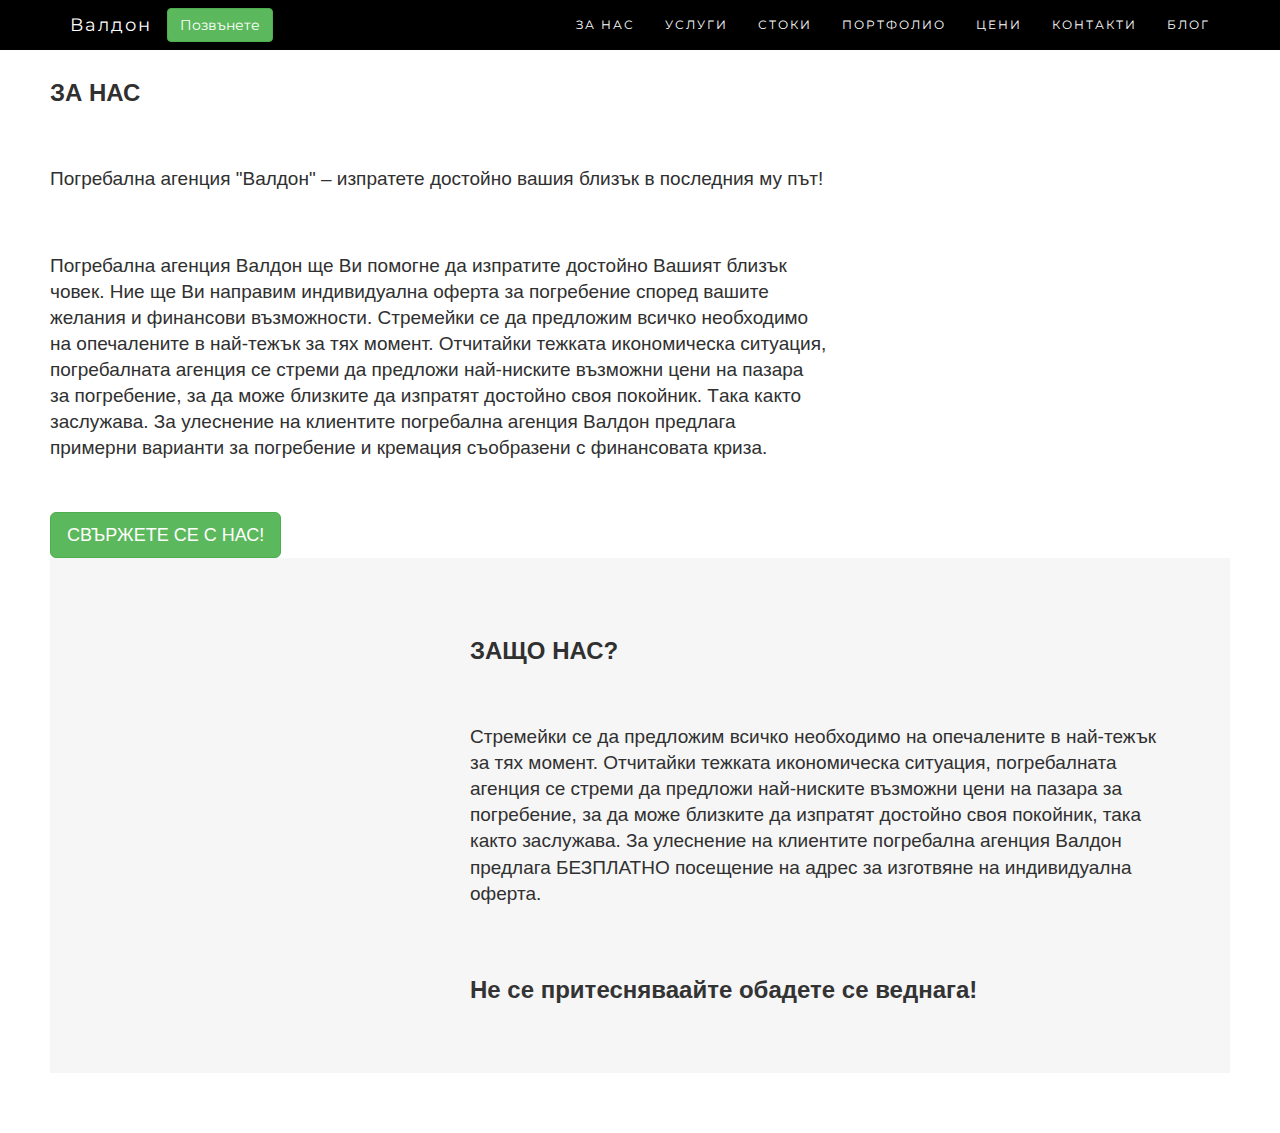
<file: valdon/about.html>
<!DOCTYPE html>
<html>
<head>
  <title>За Нас</title>
  <meta charset="utf-8">
  <meta name="viewport" content="width=device-width, initial-scale=1">
  <link rel="stylesheet" href="https://maxcdn.bootstrapcdn.com/bootstrap/3.3.7/css/bootstrap.min.css">
  <link href="https://fonts.googleapis.com/css?family=Montserrat" rel="stylesheet" type="text/css">
  <link href="https://fonts.googleapis.com/css?family=Lato" rel="stylesheet" type="text/css">
  <script src="https://ajax.googleapis.com/ajax/libs/jquery/3.2.0/jquery.min.js"></script>
  <script src="https://maxcdn.bootstrapcdn.com/bootstrap/3.3.7/js/bootstrap.min.js"></script>
  <link rel="stylesheet" type="text/css" href="style.css">
  <?php include('C:\xampp\htdocs\valdon\navbar.php'); ?>
  </head>
  

<body>  

  <!-------------------------------------------------------------------------------------------------------------NAVBAR--------------------->
<nav class="navbar navbar-default navbar-fixed-top">
  <div class="container">
    <div class="navbar-header">
      <button type="button" class="navbar-toggle" data-toggle="collapse" data-target="#myNavbar">
        <span class="icon-bar"></span>
        <span class="icon-bar"></span>
        <span class="icon-bar"></span>                        
      </button>
      <a class="navbar-brand" href="index.html">Валдон</a>
	  <button class="btn btn-success navbar-btn"><a href="0XXXXXXXX"></a>Позвънете</button>
    </div>
    <div class="collapse navbar-collapse" id="myNavbar">
      <ul class="nav navbar-nav navbar-right">
        <li><a href="about.html">ЗА НАС</a></li>
        <li><a href="services.html">УСЛУГИ</a></li>
		<li><a href="products.html">СТОКИ</a></li>
        <li><a href="portfolio.html">ПОРТФОЛИО</a></li>
        <li><a href="pricing.html">ЦЕНИ</a></li>
        <li><a href="contact.html">КОНТАКТИ</a></li>
		<li><a href="blog.html">БЛОГ</a></li>
      </ul>
    </div>
  </div>
</nav>
<!-------------------------------------------------------------------------------------------------------------NAVBAR END--------------------->

<div id="about" class="container-fluid">
  <div class="row">
    <div class="col-sm-8">
      <h2>ЗА НАС</h2><br>
      <h4>Погребална агенция "Валдон" – изпратете достойно вашия близък в последния му път!</h4><br>
      <h4>Погребална агенция Валдон ще Ви помогне да изпратите достойно Вашият близък човек. Ние ще Ви 
	  направим индивидуална оферта за погребение според вашите желания и финансови възможности. Стремейки се да 
	  предложим всичко необходимо на опечалените в най-тежък за тях момент. Отчитайки тежката икономическа ситуация, 
	  погребалната агенция се стреми да предложи най-ниските възможни цени на пазара за погребение, за да може близките да 
	  изпратят достойно своя покойник. Tака както заслужава. За улеснение на клиентите погребална агенция Валдон предлага примерни 
	  варианти за погребение и кремация съобразени с финансовата криза.</h4>
      <br><button class="btn btn-success btn-lg">СВЪРЖЕТЕ СЕ С НАС!</button>
    </div>
    <div class="col-sm-4">

    </div>
  </div>





<div class="container-fluid bg-grey">
  <div class="row">
    <div class="col-sm-4">

    </div>
    <div class="col-sm-8">
      <h2>ЗАЩО НАС?</h2><br>
      <h4> Стремейки се да предложим всичко необходимо на опечалените в най-тежък за тях момент. Отчитайки тежката икономическа ситуация, погребалната агенция се стреми да предложи най-ниските възможни цени на пазара за погребение, за да може близките да изпратят достойно своя покойник, така както заслужава. За улеснение на клиентите погребална агенция Валдон  предлага БЕЗПЛАТНО посещение на адрес за изготвяне на индивидуална оферта.</h4><br>
      <h3><strong>Не се притесняваайте обадете се веднага!</strong></h3> 
    </div>
  </div>
</div>
</div>
</body>

</html>
</file>
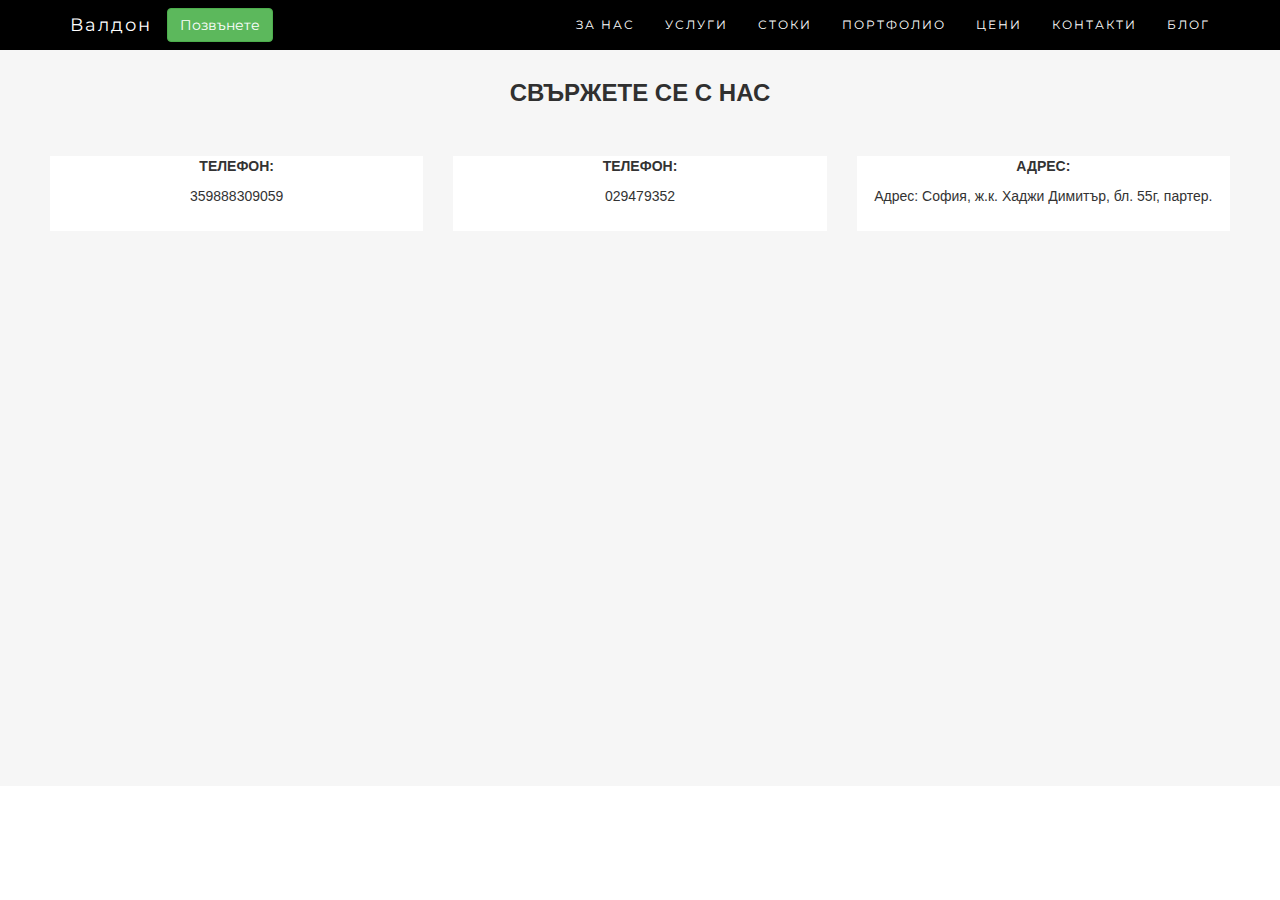
<file: valdon/contact.html>
<!DOCTYPE html>
<html>
<head>
  <title>Свържи се с нас</title>
  <meta charset="utf-8">
  <meta name="viewport" content="width=device-width, initial-scale=1">
  <link rel="stylesheet" href="https://maxcdn.bootstrapcdn.com/bootstrap/3.3.7/css/bootstrap.min.css">
  <link href="https://fonts.googleapis.com/css?family=Montserrat" rel="stylesheet" type="text/css">
  <link href="https://fonts.googleapis.com/css?family=Lato" rel="stylesheet" type="text/css">
  <script src="https://ajax.googleapis.com/ajax/libs/jquery/3.2.0/jquery.min.js"></script>
  <script src="https://maxcdn.bootstrapcdn.com/bootstrap/3.3.7/js/bootstrap.min.js"></script>
  <link rel="stylesheet" type="text/css" href="style.css">
  </head>
  
  <body>
  
    <!-------------------------------------------------------------------------------------------------------------NAVBAR--------------------->
<nav class="navbar navbar-default navbar-fixed-top">
  <div class="container">
    <div class="navbar-header">
      <button type="button" class="navbar-toggle" data-toggle="collapse" data-target="#myNavbar">
        <span class="icon-bar"></span>
        <span class="icon-bar"></span>
        <span class="icon-bar"></span>                        
      </button>
      <a class="navbar-brand" href="index.html">Валдон</a>
	  <button class="btn btn-success navbar-btn"><a href="0XXXXXXXX"></a>Позвънете</button>
    </div>
    <div class="collapse navbar-collapse" id="myNavbar">
      <ul class="nav navbar-nav navbar-right">
        <li><a href="about.html">ЗА НАС</a></li>
        <li><a href="services.html">УСЛУГИ</a></li>
		<li><a href="products.html">СТОКИ</a></li>
        <li><a href="portfolio.html">ПОРТФОЛИО</a></li>
        <li><a href="pricing.html">ЦЕНИ</a></li>
        <li><a href="contact.html">КОНТАКТИ</a></li>
		<li><a href="blog.html">БЛОГ</a></li>
      </ul>
    </div>
  </div>
</nav>
<!-------------------------------------------------------------------------------------------------------------NAVBAR END--------------------->

  
  <div id="portfolio" class="container-fluid text-center bg-grey">
  <h2>Свържете се с нас</h2><br>
  <div class="row text-center slideanim">
    <div class="col-sm-4">
      <div class="thumbnail">

        <p><strong>ТЕЛЕФОН:</strong></p>
        <p>359888309059</p>
      </div>
    </div>
    <div class="col-sm-4">
      <div class="thumbnail">

        <p><strong>ТЕЛЕФОН:</strong></p>
        <p>029479352</p>
      </div>
    </div>
    <div class="col-sm-4">
      <div class="thumbnail">
        <p><strong>АДРЕС:</strong></p>
        <p>Адрес: София, ж.к. Хаджи Димитър, бл. 55г, партер.</p>
      </div>
    </div>
  </div><br>
  
  <iframe width="100%" height="450" frameborder="0" style="border:0" src="https://www.google.com/maps/embed/v1/search?q=%D0%91%D1%8A%D0%BB%D0%B3%D0%B0%D1%80%D1%81%D0%BA%D0%B0%20%D1%82%D1%80%D0%B0%D1%83%D1%80%D0%BD%D0%B0%20%D0%B0%D0%B3%D0%B5%D0%BD%D1%86%D0%B8%D1%8F%20%D0%92%D0%90%D0%9B%D0%94%D0%9E%D0%9D%2C%20%D0%A1%D0%BE%D1%84%D0%B8%D1%8F%2C%20%D0%91%D1%8A%D0%BB%D0%B3%D0%B0%D1%80%D0%B8%D1%8F&key=AIzaSyCIU9JIq5_6fgHI7T6yyeJq4yAPMxu0Rlo" allowfullscreen></iframe>
  
  
  </body>
  
  </html>
</file>
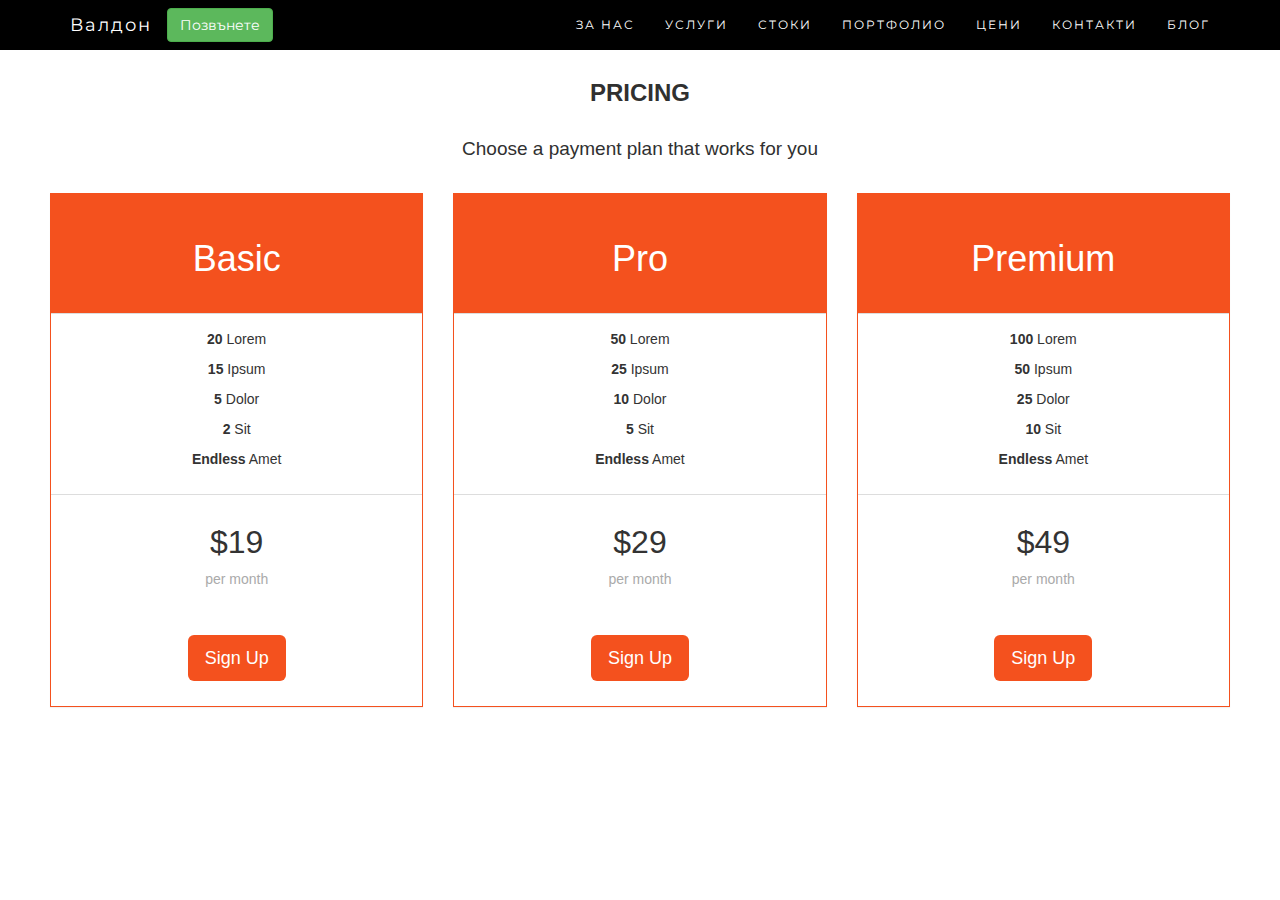
<file: valdon/pricing.html>
<!DOCTYPE html>
<html>
<head>
  <title>Цени</title>
  <meta charset="utf-8">
  <meta name="viewport" content="width=device-width, initial-scale=1">
  <link rel="stylesheet" href="https://maxcdn.bootstrapcdn.com/bootstrap/3.3.7/css/bootstrap.min.css">
  <link href="https://fonts.googleapis.com/css?family=Montserrat" rel="stylesheet" type="text/css">
  <link href="https://fonts.googleapis.com/css?family=Lato" rel="stylesheet" type="text/css">
  <script src="https://ajax.googleapis.com/ajax/libs/jquery/3.2.0/jquery.min.js"></script>
  <script src="https://maxcdn.bootstrapcdn.com/bootstrap/3.3.7/js/bootstrap.min.js"></script>
  <link rel="stylesheet" type="text/css" href="style.css">
  </head>
 
 <body>
 
   <!-------------------------------------------------------------------------------------------------------------NAVBAR--------------------->
<nav class="navbar navbar-default navbar-fixed-top">
  <div class="container">
    <div class="navbar-header">
      <button type="button" class="navbar-toggle" data-toggle="collapse" data-target="#myNavbar">
        <span class="icon-bar"></span>
        <span class="icon-bar"></span>
        <span class="icon-bar"></span>                        
      </button>
      <a class="navbar-brand" href="index.html">Валдон</a>
	  <button class="btn btn-success navbar-btn"><a href="0XXXXXXXX"></a>Позвънете</button>
    </div>
    <div class="collapse navbar-collapse" id="myNavbar">
      <ul class="nav navbar-nav navbar-right">
        <li><a href="about.html">ЗА НАС</a></li>
        <li><a href="services.html">УСЛУГИ</a></li>
		<li><a href="products.html">СТОКИ</a></li>
        <li><a href="portfolio.html">ПОРТФОЛИО</a></li>
        <li><a href="pricing.html">ЦЕНИ</a></li>
        <li><a href="contact.html">КОНТАКТИ</a></li>
		<li><a href="blog.html">БЛОГ</a></li>
      </ul>
    </div>
  </div>
</nav>
<!-------------------------------------------------------------------------------------------------------------NAVBAR END--------------------->

 
 <div id="pricing" class="container-fluid">
  <div class="text-center">
    <h2>Pricing</h2>
    <h4>Choose a payment plan that works for you</h4>
  </div>
  <div class="row slideanim">
    <div class="col-sm-4 col-xs-12">
      <div class="panel panel-default text-center">
        <div class="panel-heading">
          <h1>Basic</h1>
        </div>
        <div class="panel-body">
          <p><strong>20</strong> Lorem</p>
          <p><strong>15</strong> Ipsum</p>
          <p><strong>5</strong> Dolor</p>
          <p><strong>2</strong> Sit</p>
          <p><strong>Endless</strong> Amet</p>
        </div>
        <div class="panel-footer">
          <h3>$19</h3>
          <h4>per month</h4>
          <button class="btn btn-lg">Sign Up</button>
        </div>
      </div>      
    </div>     
    <div class="col-sm-4 col-xs-12">
      <div class="panel panel-default text-center">
        <div class="panel-heading">
          <h1>Pro</h1>
        </div>
        <div class="panel-body">
          <p><strong>50</strong> Lorem</p>
          <p><strong>25</strong> Ipsum</p>
          <p><strong>10</strong> Dolor</p>
          <p><strong>5</strong> Sit</p>
          <p><strong>Endless</strong> Amet</p>
        </div>
        <div class="panel-footer">
          <h3>$29</h3>
          <h4>per month</h4>
          <button class="btn btn-lg">Sign Up</button>
        </div>
      </div>      
    </div>       
    <div class="col-sm-4 col-xs-12">
      <div class="panel panel-default text-center">
        <div class="panel-heading">
          <h1>Premium</h1>
        </div>
        <div class="panel-body">
          <p><strong>100</strong> Lorem</p>
          <p><strong>50</strong> Ipsum</p>
          <p><strong>25</strong> Dolor</p>
          <p><strong>10</strong> Sit</p>
          <p><strong>Endless</strong> Amet</p>
        </div>
        <div class="panel-footer">
          <h3>$49</h3>
          <h4>per month</h4>
          <button class="btn btn-lg">Sign Up</button>
        </div>
      </div>      
    </div>    
  </div>
</div>

</body>
</html>
</file>
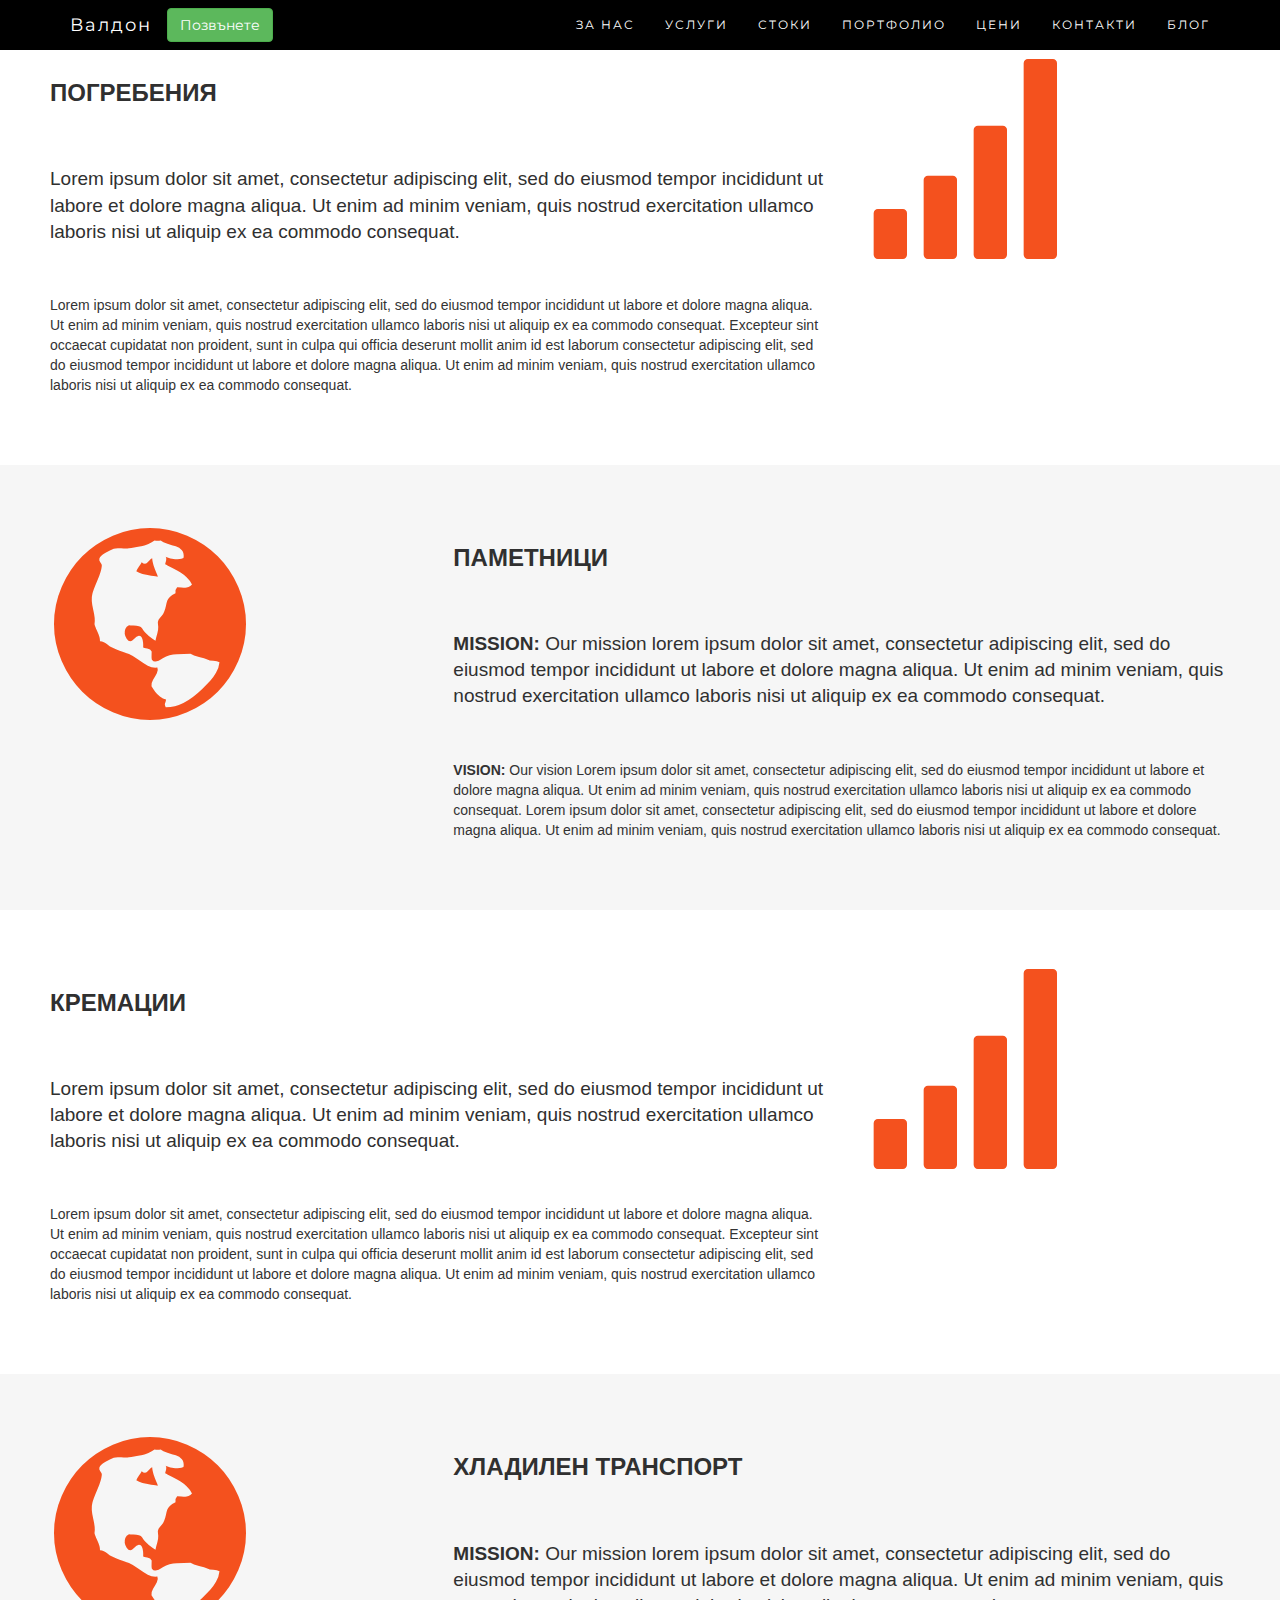
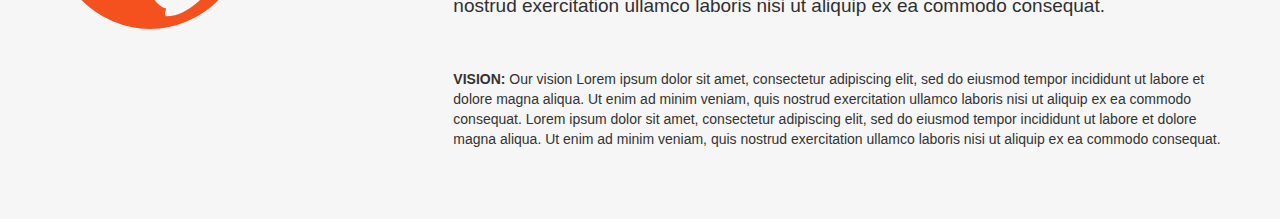
<file: valdon/services.html>
<!DOCTYPE html>
<html>
<head>
  <title>Услуги</title>
  <meta charset="utf-8">
  <meta name="viewport" content="width=device-width, initial-scale=1">
  <link rel="stylesheet" href="https://maxcdn.bootstrapcdn.com/bootstrap/3.3.7/css/bootstrap.min.css">
  <link href="https://fonts.googleapis.com/css?family=Montserrat" rel="stylesheet" type="text/css">
  <link href="https://fonts.googleapis.com/css?family=Lato" rel="stylesheet" type="text/css">
  <script src="https://ajax.googleapis.com/ajax/libs/jquery/3.2.0/jquery.min.js"></script>
  <script src="https://maxcdn.bootstrapcdn.com/bootstrap/3.3.7/js/bootstrap.min.js"></script>
  <link rel="stylesheet" type="text/css" href="style.css">
  </head>
  
  <body>
  
    <!-------------------------------------------------------------------------------------------------------------NAVBAR--------------------->
<nav class="navbar navbar-default navbar-fixed-top">
  <div class="container">
    <div class="navbar-header">
      <button type="button" class="navbar-toggle" data-toggle="collapse" data-target="#myNavbar">
        <span class="icon-bar"></span>
        <span class="icon-bar"></span>
        <span class="icon-bar"></span>                        
      </button>
      <a class="navbar-brand" href="index.html">Валдон</a>
	  <button class="btn btn-success navbar-btn"><a href="0XXXXXXXX"></a>Позвънете</button>
    </div>
    <div class="collapse navbar-collapse" id="myNavbar">
      <ul class="nav navbar-nav navbar-right">
        <li><a href="about.html">ЗА НАС</a></li>
        <li><a href="services.html">УСЛУГИ</a></li>
		<li><a href="products.html">СТОКИ</a></li>
        <li><a href="portfolio.html">ПОРТФОЛИО</a></li>
        <li><a href="pricing.html">ЦЕНИ</a></li>
        <li><a href="contact.html">КОНТАКТИ</a></li>
		<li><a href="blog.html">БЛОГ</a></li>
      </ul>
    </div>
  </div>
</nav>
<!-------------------------------------------------------------------------------------------------------------NAVBAR END--------------------->

  
  <div id="about" class="container-fluid">
  <div class="row">
    <div class="col-sm-8">
      <h2>Погребения</h2><br>
      <h4>Lorem ipsum dolor sit amet, consectetur adipiscing elit, sed do eiusmod tempor incididunt ut labore et dolore magna aliqua. Ut enim ad minim veniam, quis nostrud exercitation ullamco laboris nisi ut aliquip ex ea commodo consequat.</h4><br>
      <p>Lorem ipsum dolor sit amet, consectetur adipiscing elit, sed do eiusmod tempor incididunt ut labore et dolore magna aliqua. Ut enim ad minim veniam, quis nostrud exercitation ullamco laboris nisi ut aliquip ex ea commodo consequat. Excepteur sint occaecat cupidatat non proident, sunt in culpa qui officia deserunt mollit anim id est laborum consectetur adipiscing elit, sed do eiusmod tempor incididunt ut labore et dolore magna aliqua. Ut enim ad minim veniam, quis nostrud exercitation ullamco laboris nisi ut aliquip ex ea commodo consequat.</p>
    </div>
    <div class="col-sm-4">
      <span class="glyphicon glyphicon-signal logo"></span>
    </div>
  </div>
</div>




<div class="container-fluid bg-grey">
  <div class="row">
    <div class="col-sm-4">
      <span class="glyphicon glyphicon-globe logo slideanim"></span>
    </div>
    <div class="col-sm-8">
      <h2>Паметници</h2><br>
      <h4><strong>MISSION:</strong> Our mission lorem ipsum dolor sit amet, consectetur adipiscing elit, sed do eiusmod tempor incididunt ut labore et dolore magna aliqua. Ut enim ad minim veniam, quis nostrud exercitation ullamco laboris nisi ut aliquip ex ea commodo consequat.</h4><br>
      <p><strong>VISION:</strong> Our vision Lorem ipsum dolor sit amet, consectetur adipiscing elit, sed do eiusmod tempor incididunt ut labore et dolore magna aliqua. Ut enim ad minim veniam, quis nostrud exercitation ullamco laboris nisi ut aliquip ex ea commodo consequat.
      Lorem ipsum dolor sit amet, consectetur adipiscing elit, sed do eiusmod tempor incididunt ut labore et dolore magna aliqua. Ut enim ad minim veniam, quis nostrud exercitation ullamco laboris nisi ut aliquip ex ea commodo consequat.</p>
    </div>
  </div>
</div>

<div id="about" class="container-fluid">
  <div class="row">
    <div class="col-sm-8">
      <h2>Кремации</h2><br>
      <h4>Lorem ipsum dolor sit amet, consectetur adipiscing elit, sed do eiusmod tempor incididunt ut labore et dolore magna aliqua. Ut enim ad minim veniam, quis nostrud exercitation ullamco laboris nisi ut aliquip ex ea commodo consequat.</h4><br>
      <p>Lorem ipsum dolor sit amet, consectetur adipiscing elit, sed do eiusmod tempor incididunt ut labore et dolore magna aliqua. Ut enim ad minim veniam, quis nostrud exercitation ullamco laboris nisi ut aliquip ex ea commodo consequat. Excepteur sint occaecat cupidatat non proident, sunt in culpa qui officia deserunt mollit anim id est laborum consectetur adipiscing elit, sed do eiusmod tempor incididunt ut labore et dolore magna aliqua. Ut enim ad minim veniam, quis nostrud exercitation ullamco laboris nisi ut aliquip ex ea commodo consequat.</p>
    </div>
    <div class="col-sm-4">
      <span class="glyphicon glyphicon-signal logo"></span>
    </div>
  </div>
</div>




<div class="container-fluid bg-grey">
  <div class="row">
    <div class="col-sm-4">
      <span class="glyphicon glyphicon-globe logo slideanim"></span>
    </div>
    <div class="col-sm-8">
      <h2>Хладилен транспорт</h2><br>
      <h4><strong>MISSION:</strong> Our mission lorem ipsum dolor sit amet, consectetur adipiscing elit, sed do eiusmod tempor incididunt ut labore et dolore magna aliqua. Ut enim ad minim veniam, quis nostrud exercitation ullamco laboris nisi ut aliquip ex ea commodo consequat.</h4><br>
      <p><strong>VISION:</strong> Our vision Lorem ipsum dolor sit amet, consectetur adipiscing elit, sed do eiusmod tempor incididunt ut labore et dolore magna aliqua. Ut enim ad minim veniam, quis nostrud exercitation ullamco laboris nisi ut aliquip ex ea commodo consequat.
      Lorem ipsum dolor sit amet, consectetur adipiscing elit, sed do eiusmod tempor incididunt ut labore et dolore magna aliqua. Ut enim ad minim veniam, quis nostrud exercitation ullamco laboris nisi ut aliquip ex ea commodo consequat.</p>
    </div>
  </div>
</div>
  
  </body>
  
  <footer>
  </footer>
  
  </html>
</file>
<file: valdon/style.css>
<style>
  body {
      font: 400 15px Lato, sans-serif;
      line-height: 1.8;
      color: #818181;
	  background-color: black ;
	  
  }
  h2 {
      font-size: 24px;
      text-transform: uppercase;
      color: #303030;
      font-weight: 600;
      margin-bottom: 30px;
  }
  h4 {
      font-size: 19px;
      line-height: 1.375em;
      color: #303030;
      font-weight: 400;
      margin-bottom: 30px;
  }  
  #services {
	  background-color: black;
	  padding: 10px;
  }
  #services h4  {
	  color: white;
  }
  #services p {
	  color: white;
  }
  #services .container {
	   padding: 0 0 5% 0;	   
	   width: 100%;
       height: %;
	   display: inline-block;
	  
  } 
   #contact-1 ul{
	   list-style: none;
   }
   #contact-1 li {
	   display: inline;
	   margin: 3%;
	   font-size: 20px;
   }
   #contact-1 h4 {
	   text-align: center;
   }
   
   #about {
	   background-color: ;
   }
   
  .jumbotron {
      background-color: black;
      color: #fff;
      padding: 100px 25px;
      font-family: Montserrat, sans-serif;
  }
  .container-fluid {
      padding: 60px 50px;
	  
  }
  .bg-grey {
      background-color: #f6f6f6;
  }
  .logo-small {
      color: #f4511e;
      font-size: 50px;
  }
  .logo {
      color: #f4511e;
      font-size: 200px;
  }
  .thumbnail {
      padding: 0 0 15px 0;
      border: none;
      border-radius: 0;
  }
  .thumbnail img {
      width: 100%;
      height: 100%;
      margin-bottom: 10px;
  }
  .carousel-control.right, .carousel-control.left {
      background-image: none;
      color: #f4511e;
  }
  .carousel-indicators li {
      border-color: #f4511e;
  }
  .carousel-indicators li.active {
      background-color: #f4511e;
  }
  .item h4 {
      font-size: 19px;
      line-height: 1.375em;
      font-weight: 400;
      font-style: italic;
      margin: 70px 0;
  }
  .item span {
      font-style: normal;
  }
  .panel {
      border: 1px solid #f4511e; 
      border-radius:0 !important;
      transition: box-shadow 0.5s;
  }
  .panel:hover {
      box-shadow: 5px 0px 40px rgba(0,0,0, .2);
  }
  .panel-footer .btn:hover {
      border: 1px solid #f4511e;
      background-color: #fff !important;
      color: #f4511e;
  }
  .panel-heading {
      color: #fff !important;
      background-color: #f4511e !important;
      padding: 25px;
      border-bottom: 1px solid transparent;
      border-top-left-radius: 0px;
      border-top-right-radius: 0px;
      border-bottom-left-radius: 0px;
      border-bottom-right-radius: 0px;
  }
  .panel-footer {
      background-color: white !important;
  }
  .panel-footer h3 {
      font-size: 32px;
  }
  .panel-footer h4 {
      color: #aaa;
      font-size: 14px;
  }
  .panel-footer .btn {
      margin: 15px 0;
      background-color: #f4511e;
      color: #fff;
  }
  .navbar {
      margin-bottom: 0;
      background-color: black;
      z-index: 9999;
      border: 0;
      font-size: 12px !important;
      line-height: 1.42857143 !important;
      letter-spacing: 2px;
      border-radius: 0;
      font-family: Montserrat, sans-serif;
	  
	  
  }
  .navbar li a, .navbar .navbar-brand {
      color: #fff !important;
  }
  .navbar-nav li a:hover, .navbar-nav li.active a {
      color: #f4511e !important;
      background-color: #fff !important;
  }
  .navbar-default .navbar-toggle {
      border-color: transparent;
      color: #fff !important;
  }
footer {
	background-color: black;
}
  
  
  footer .glyphicon {
      font-size: 20px;
      margin-bottom: 20px;
      color: #f4511e;
	  
  }
   footer p {
	   color: white;
   }
 
  
  @media screen and (max-width: 768px) {
    .col-sm-4 {
      text-align: center;
      margin: 25px 0;
    }
    .btn-lg {
        width: 100%;
        margin-bottom: 35px;
    }
  }
  @media screen and (max-width: 480px) {
    .logo {
        font-size: 150px;
    }
  }
  </style>
</file>
